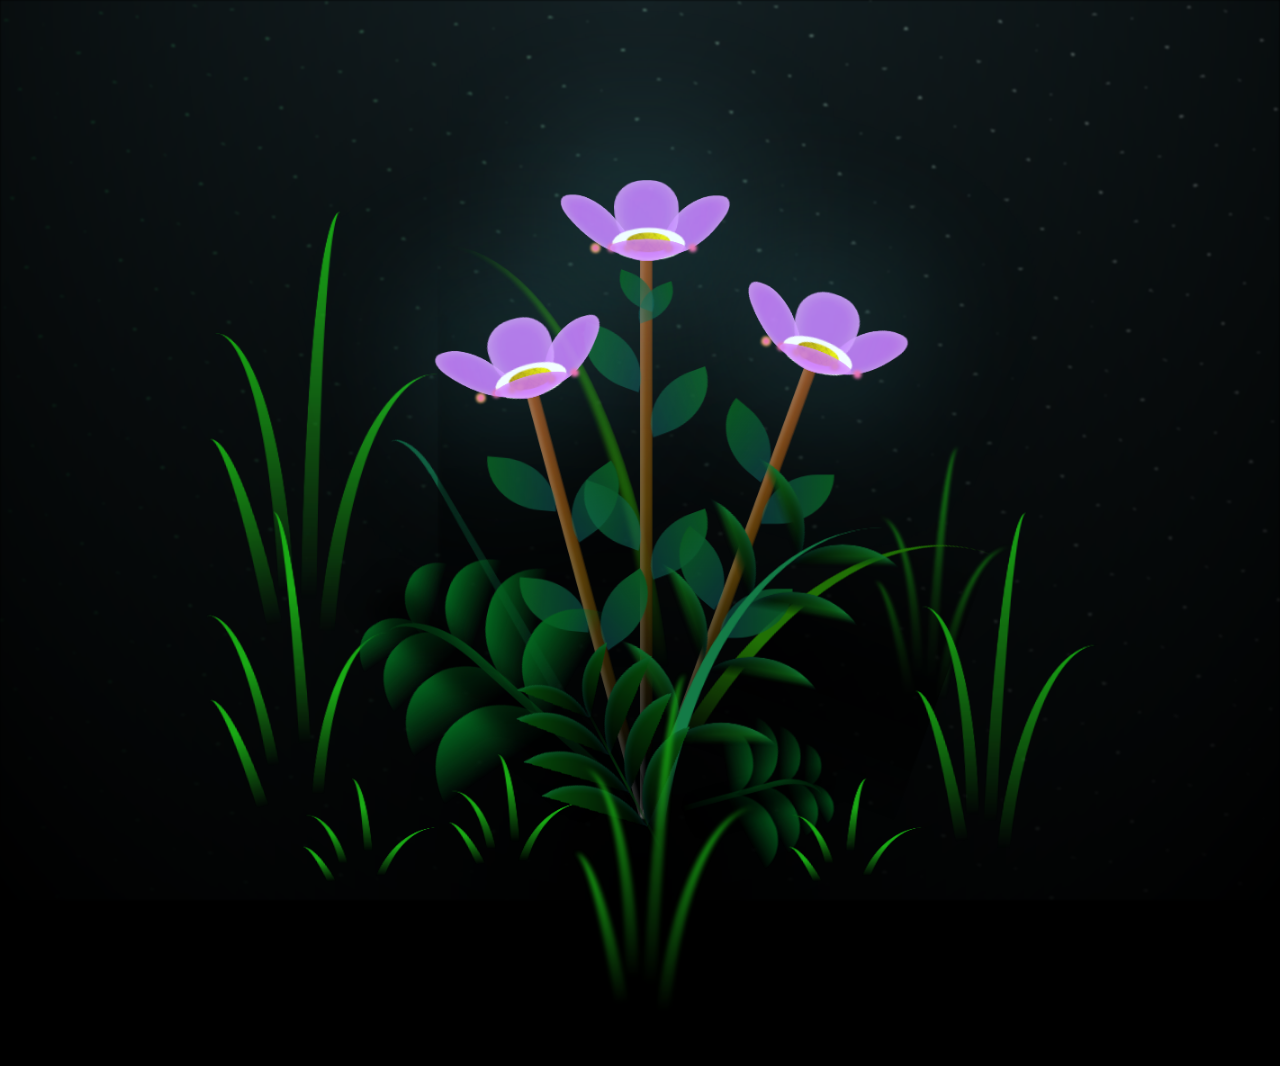
<file: flores/flower.html>
<!DOCTYPE html>
<html lang="en">
<head>
    <meta charset="UTF-8">
    <meta http-equiv="X-UA-Compatible" content="IE=edge">
    <meta name="viewport" content="width=device-width, initial-scale=1.0">
    <link rel="stylesheet" href="css/main.css">
    <link rel="icon" href="img/flowers.png" type="image/x-icon">
    <title>For U, honey :b</title>
</head>
<body class="container">
    <div class="night"></div>
    <div class="flowers">
      <div class="flower flower--1">
        <div class="flower__leafs flower__leafs--1">
          <div class="flower__leaf flower__leaf--1"></div>
          <div class="flower__leaf flower__leaf--2"></div>
          <div class="flower__leaf flower__leaf--3"></div>
          <div class="flower__leaf flower__leaf--4"></div>
          <div class="flower__white-circle"></div>
  
          <div class="flower__light flower__light--1"></div>
          <div class="flower__light flower__light--2"></div>
          <div class="flower__light flower__light--3"></div>
          <div class="flower__light flower__light--4"></div>
          <div class="flower__light flower__light--5"></div>
          <div class="flower__light flower__light--6"></div>
          <div class="flower__light flower__light--7"></div>
          <div class="flower__light flower__light--8"></div>
  
        </div>
        <div class="flower__line">
          <div class="flower__line__leaf flower__line__leaf--1"></div>
          <div class="flower__line__leaf flower__line__leaf--2"></div>
          <div class="flower__line__leaf flower__line__leaf--3"></div>
          <div class="flower__line__leaf flower__line__leaf--4"></div>
          <div class="flower__line__leaf flower__line__leaf--5"></div>
          <div class="flower__line__leaf flower__line__leaf--6"></div>
        </div>
      </div>
  
      <div class="flower flower--2">
        <div class="flower__leafs flower__leafs--2">
          <div class="flower__leaf flower__leaf--1"></div>
          <div class="flower__leaf flower__leaf--2"></div>
          <div class="flower__leaf flower__leaf--3"></div>
          <div class="flower__leaf flower__leaf--4"></div>
          <div class="flower__white-circle"></div>
  
          <div class="flower__light flower__light--1"></div>
          <div class="flower__light flower__light--2"></div>
          <div class="flower__light flower__light--3"></div>
          <div class="flower__light flower__light--4"></div>
          <div class="flower__light flower__light--5"></div>
          <div class="flower__light flower__light--6"></div>
          <div class="flower__light flower__light--7"></div>
          <div class="flower__light flower__light--8"></div>
  
        </div>
        <div class="flower__line">
          <div class="flower__line__leaf flower__line__leaf--1"></div>
          <div class="flower__line__leaf flower__line__leaf--2"></div>
          <div class="flower__line__leaf flower__line__leaf--3"></div>
          <div class="flower__line__leaf flower__line__leaf--4"></div>
        </div>
      </div>
  
      <div class="flower flower--3">
        <div class="flower__leafs flower__leafs--3">
          <div class="flower__leaf flower__leaf--1"></div>
          <div class="flower__leaf flower__leaf--2"></div>
          <div class="flower__leaf flower__leaf--3"></div>
          <div class="flower__leaf flower__leaf--4"></div>
          <div class="flower__white-circle"></div>
  
          <div class="flower__light flower__light--1"></div>
          <div class="flower__light flower__light--2"></div>
          <div class="flower__light flower__light--3"></div>
          <div class="flower__light flower__light--4"></div>
          <div class="flower__light flower__light--5"></div>
          <div class="flower__light flower__light--6"></div>
          <div class="flower__light flower__light--7"></div>
          <div class="flower__light flower__light--8"></div>
  
        </div>
        <div class="flower__line">
          <div class="flower__line__leaf flower__line__leaf--1"></div>
          <div class="flower__line__leaf flower__line__leaf--2"></div>
          <div class="flower__line__leaf flower__line__leaf--3"></div>
          <div class="flower__line__leaf flower__line__leaf--4"></div>
        </div>
      </div>
  
      <div class="grow-ans" style="--d:1.2s">
        <div class="flower__g-long">
          <div class="flower__g-long__top"></div>
          <div class="flower__g-long__bottom"></div>
        </div>
      </div>
  
      <div class="growing-grass">
        <div class="flower__grass flower__grass--1">
          <div class="flower__grass--top"></div>
          <div class="flower__grass--bottom"></div>
          <div class="flower__grass__leaf flower__grass__leaf--1"></div>
          <div class="flower__grass__leaf flower__grass__leaf--2"></div>
          <div class="flower__grass__leaf flower__grass__leaf--3"></div>
          <div class="flower__grass__leaf flower__grass__leaf--4"></div>
          <div class="flower__grass__leaf flower__grass__leaf--5"></div>
          <div class="flower__grass__leaf flower__grass__leaf--6"></div>
          <div class="flower__grass__leaf flower__grass__leaf--7"></div>
          <div class="flower__grass__leaf flower__grass__leaf--8"></div>
          <div class="flower__grass__overlay"></div>
        </div>
      </div>
  
      <div class="growing-grass">
        <div class="flower__grass flower__grass--2">
          <div class="flower__grass--top"></div>
          <div class="flower__grass--bottom"></div>
          <div class="flower__grass__leaf flower__grass__leaf--1"></div>
          <div class="flower__grass__leaf flower__grass__leaf--2"></div>
          <div class="flower__grass__leaf flower__grass__leaf--3"></div>
          <div class="flower__grass__leaf flower__grass__leaf--4"></div>
          <div class="flower__grass__leaf flower__grass__leaf--5"></div>
          <div class="flower__grass__leaf flower__grass__leaf--6"></div>
          <div class="flower__grass__leaf flower__grass__leaf--7"></div>
          <div class="flower__grass__leaf flower__grass__leaf--8"></div>
          <div class="flower__grass__overlay"></div>
        </div>
      </div>
  
      <div class="grow-ans" style="--d:2.4s">
        <div class="flower__g-right flower__g-right--1">
          <div class="leaf"></div>
        </div>
      </div>
  
      <div class="grow-ans" style="--d:2.8s">
        <div class="flower__g-right flower__g-right--2">
          <div class="leaf"></div>
        </div>
      </div>
  
      <div class="grow-ans" style="--d:2.8s">
        <div class="flower__g-front">
          <div class="flower__g-front__leaf-wrapper flower__g-front__leaf-wrapper--1">
            <div class="flower__g-front__leaf"></div>
          </div>
          <div class="flower__g-front__leaf-wrapper flower__g-front__leaf-wrapper--2">
            <div class="flower__g-front__leaf"></div>
          </div>
          <div class="flower__g-front__leaf-wrapper flower__g-front__leaf-wrapper--3">
            <div class="flower__g-front__leaf"></div>
          </div>
          <div class="flower__g-front__leaf-wrapper flower__g-front__leaf-wrapper--4">
            <div class="flower__g-front__leaf"></div>
          </div>
          <div class="flower__g-front__leaf-wrapper flower__g-front__leaf-wrapper--5">
            <div class="flower__g-front__leaf"></div>
          </div>
          <div class="flower__g-front__leaf-wrapper flower__g-front__leaf-wrapper--6">
            <div class="flower__g-front__leaf"></div>
          </div>
          <div class="flower__g-front__leaf-wrapper flower__g-front__leaf-wrapper--7">
            <div class="flower__g-front__leaf"></div>
          </div>
          <div class="flower__g-front__leaf-wrapper flower__g-front__leaf-wrapper--8">
            <div class="flower__g-front__leaf"></div>
          </div>
          <div class="flower__g-front__line"></div>
        </div>
      </div>
  
      <div class="grow-ans" style="--d:3.2s">
        <div class="flower__g-fr">
          <div class="leaf"></div>
          <div class="flower__g-fr__leaf flower__g-fr__leaf--1"></div>
          <div class="flower__g-fr__leaf flower__g-fr__leaf--2"></div>
          <div class="flower__g-fr__leaf flower__g-fr__leaf--3"></div>
          <div class="flower__g-fr__leaf flower__g-fr__leaf--4"></div>
          <div class="flower__g-fr__leaf flower__g-fr__leaf--5"></div>
          <div class="flower__g-fr__leaf flower__g-fr__leaf--6"></div>
          <div class="flower__g-fr__leaf flower__g-fr__leaf--7"></div>
          <div class="flower__g-fr__leaf flower__g-fr__leaf--8"></div>
        </div>
      </div>
  
      <div class="long-g long-g--0">
        <div class="grow-ans" style="--d:3s">
          <div class="leaf leaf--0"></div>
        </div>
        <div class="grow-ans" style="--d:2.2s">
          <div class="leaf leaf--1"></div>
        </div>
        <div class="grow-ans" style="--d:3.4s">
          <div class="leaf leaf--2"></div>
        </div>
        <div class="grow-ans" style="--d:3.6s">
          <div class="leaf leaf--3"></div>
        </div>
      </div>
  
      <div class="long-g long-g--1">
        <div class="grow-ans" style="--d:3.6s">
          <div class="leaf leaf--0"></div>
        </div>
        <div class="grow-ans" style="--d:3.8s">
          <div class="leaf leaf--1"></div>
        </div>
        <div class="grow-ans" style="--d:4s">
          <div class="leaf leaf--2"></div>
        </div>
        <div class="grow-ans" style="--d:4.2s">
          <div class="leaf leaf--3"></div>
        </div>
      </div>
  
      <div class="long-g long-g--2">
        <div class="grow-ans" style="--d:4s">
          <div class="leaf leaf--0"></div>
        </div>
        <div class="grow-ans" style="--d:4.2s">
          <div class="leaf leaf--1"></div>
        </div>
        <div class="grow-ans" style="--d:4.4s">
          <div class="leaf leaf--2"></div>
        </div>
        <div class="grow-ans" style="--d:4.6s">
          <div class="leaf leaf--3"></div>
        </div>
      </div>
  
      <div class="long-g long-g--3">
        <div class="grow-ans" style="--d:4s">
          <div class="leaf leaf--0"></div>
        </div>
        <div class="grow-ans" style="--d:4.2s">
          <div class="leaf leaf--1"></div>
        </div>
        <div class="grow-ans" style="--d:3s">
          <div class="leaf leaf--2"></div>
        </div>
        <div class="grow-ans" style="--d:3.6s">
          <div class="leaf leaf--3"></div>
        </div>
      </div>
  
      <div class="long-g long-g--4">
        <div class="grow-ans" style="--d:4s">
          <div class="leaf leaf--0"></div>
        </div>
        <div class="grow-ans" style="--d:4.2s">
          <div class="leaf leaf--1"></div>
        </div>
        <div class="grow-ans" style="--d:3s">
          <div class="leaf leaf--2"></div>
        </div>
        <div class="grow-ans" style="--d:3.6s">
          <div class="leaf leaf--3"></div>
        </div>
      </div>
  
      <div class="long-g long-g--5">
        <div class="grow-ans" style="--d:4s">
          <div class="leaf leaf--0"></div>
        </div>
        <div class="grow-ans" style="--d:4.2s">
          <div class="leaf leaf--1"></div>
        </div>
        <div class="grow-ans" style="--d:3s">
          <div class="leaf leaf--2"></div>
        </div>
        <div class="grow-ans" style="--d:3.6s">
          <div class="leaf leaf--3"></div>
        </div>
      </div>
  
      <div class="long-g long-g--6">
        <div class="grow-ans" style="--d:4.2s">
          <div class="leaf leaf--0"></div>
        </div>
        <div class="grow-ans" style="--d:4.4s">
          <div class="leaf leaf--1"></div>
        </div>
        <div class="grow-ans" style="--d:4.6s">
          <div class="leaf leaf--2"></div>
        </div>
        <div class="grow-ans" style="--d:4.8s">
          <div class="leaf leaf--3"></div>
        </div>
      </div>
  
      <div class="long-g long-g--7">
        <div class="grow-ans" style="--d:3s">
          <div class="leaf leaf--0"></div>
        </div>
        <div class="grow-ans" style="--d:3.2s">
          <div class="leaf leaf--1"></div>
        </div>
        <div class="grow-ans" style="--d:3.5s">
          <div class="leaf leaf--2"></div>
        </div>
        <div class="grow-ans" style="--d:3.6s">
          <div class="leaf leaf--3"></div>
        </div>
      </div>
    </div>

    <style>
      #miAudio {
        display: none;
      }
    </style>

<script>
  var miAudio = document.getElementById("miAudio");
  miAudio.play();
</script>





    <script src="main.js"></script>
  </body>
</html>
</file>
<file: flores/css/main.css>
*,
*::after,
*::before {
  padding: 0;
  margin: 0;
  box-sizing: border-box;
}

:root {
  --dark-color: #000;
}

body {
  display: flex;
  align-items: flex-end;
  justify-content: center;
  min-height: 100vh;
  background-color: var(--dark-color);
  overflow: hidden;
  perspective: 1000px;
}
 
.night {
  position: fixed;
  left: 50%;
  top: 0;
  transform: translateX(-50%);
  width: 100%;
  height: 100%;
  filter: blur(0.1vmin);
  background-image: radial-gradient(ellipse at top, transparent 0%, var(--dark-color)), radial-gradient(ellipse at bottom, var(--dark-color), rgba(145, 233, 255, 0.2)), repeating-linear-gradient(220deg, rgb(0, 0, 0) 0px, rgb(0, 0, 0) 19px, transparent 19px, transparent 22px), repeating-linear-gradient(189deg, rgb(0, 0, 0) 0px, rgb(0, 0, 0) 19px, transparent 19px, transparent 22px), repeating-linear-gradient(148deg, rgb(0, 0, 0) 0px, rgb(0, 0, 0) 19px, transparent 19px, transparent 22px), linear-gradient(90deg, rgb(7, 107, 42), rgb(240, 240, 240));
}

.flowers {
  position: relative;
  transform: scale(0.9);
}

.flower {
  position: absolute;
  bottom: 10vmin;
  transform-origin: bottom center;
  z-index: 10;
  --fl-speed: 0.3s;
}
.flower--1 {
  -webkit-animation: moving-flower-1 4s linear infinite;
          animation: moving-flower-1 4s linear infinite;
}
.flower--1 .flower__line {
  height: 70vmin;
  -webkit-animation-delay: 0.3s;
          animation-delay: 0.3s;
}
.flower--1 .flower__line__leaf--1 {
  -webkit-animation: blooming-leaf-right var(--fl-speed) 1.6s backwards;
          animation: blooming-leaf-right var(--fl-speed) 1.6s backwards;
}
.flower--1 .flower__line__leaf--2 {
  -webkit-animation: blooming-leaf-right var(--fl-speed) 1.4s backwards;
          animation: blooming-leaf-right var(--fl-speed) 1.4s backwards;
}
.flower--1 .flower__line__leaf--3 {
  -webkit-animation: blooming-leaf-left var(--fl-speed) 1.2s backwards;
          animation: blooming-leaf-left var(--fl-speed) 1.2s backwards;
}
.flower--1 .flower__line__leaf--4 {
  -webkit-animation: blooming-leaf-left var(--fl-speed) 1s backwards;
          animation: blooming-leaf-left var(--fl-speed) 1s backwards;
}
.flower--1 .flower__line__leaf--5 {
  -webkit-animation: blooming-leaf-right var(--fl-speed) 1.8s backwards;
          animation: blooming-leaf-right var(--fl-speed) 1.8s backwards;
}
.flower--1 .flower__line__leaf--6 {
  -webkit-animation: blooming-leaf-left var(--fl-speed) 2s backwards;
          animation: blooming-leaf-left var(--fl-speed) 2s backwards;
}
.flower--2 {
  left: 50%;
  transform: rotate(20deg);
  -webkit-animation: moving-flower-2 4s linear infinite;
          animation: moving-flower-2 4s linear infinite;
}
.flower--2 .flower__line {
  height: 60vmin;
  -webkit-animation-delay: 0.6s;
          animation-delay: 0.6s;
}
.flower--2 .flower__line__leaf--1 {
  -webkit-animation: blooming-leaf-right var(--fl-speed) 1.9s backwards;
          animation: blooming-leaf-right var(--fl-speed) 1.9s backwards;
}
.flower--2 .flower__line__leaf--2 {
  -webkit-animation: blooming-leaf-right var(--fl-speed) 1.7s backwards;
          animation: blooming-leaf-right var(--fl-speed) 1.7s backwards;
}
.flower--2 .flower__line__leaf--3 {
  -webkit-animation: blooming-leaf-left var(--fl-speed) 1.5s backwards;
          animation: blooming-leaf-left var(--fl-speed) 1.5s backwards;
}
.flower--2 .flower__line__leaf--4 {
  -webkit-animation: blooming-leaf-left var(--fl-speed) 1.3s backwards;
          animation: blooming-leaf-left var(--fl-speed) 1.3s backwards;
}
.flower--3 {
  left: 50%;
  transform: rotate(-15deg);
  -webkit-animation: moving-flower-3 4s linear infinite;
          animation: moving-flower-3 4s linear infinite;
}
.flower--3 .flower__line {
  -webkit-animation-delay: 0.9s;
          animation-delay: 0.9s;
}
.flower--3 .flower__line__leaf--1 {
  -webkit-animation: blooming-leaf-right var(--fl-speed) 2.5s backwards;
          animation: blooming-leaf-right var(--fl-speed) 2.5s backwards;
}
.flower--3 .flower__line__leaf--2 {
  -webkit-animation: blooming-leaf-right var(--fl-speed) 2.3s backwards;
          animation: blooming-leaf-right var(--fl-speed) 2.3s backwards;
}
.flower--3 .flower__line__leaf--3 {
  -webkit-animation: blooming-leaf-left var(--fl-speed) 2.1s backwards;
          animation: blooming-leaf-left var(--fl-speed) 2.1s backwards;
}
.flower--3 .flower__line__leaf--4 {
  -webkit-animation: blooming-leaf-left var(--fl-speed) 1.9s backwards;
          animation: blooming-leaf-left var(--fl-speed) 1.9s backwards;
}
.flower__leafs {
  position: relative;
  -webkit-animation: blooming-flower 2s backwards;
          animation: blooming-flower 2s backwards;
}
.flower__leafs--1 {
  -webkit-animation-delay: 1.1s;
          animation-delay: 1.1s;
}
.flower__leafs--2 {
  -webkit-animation-delay: 1.4s;
          animation-delay: 1.4s;
}
.flower__leafs--3 {
  -webkit-animation-delay: 1.7s;
          animation-delay: 1.7s;
}
.flower__leafs::after {
  content: "";
  position: absolute;
  left: 0;
  top: 0;
  transform: translate(-50%, -100%);
  width: 8vmin;
  height: 8vmin;
  background-color: #6bf0ff;
  filter: blur(10vmin);
}
.flower__leaf {
  position: absolute;
  bottom: 0;
  left: 50%;
  width: 8vmin;
  height: 11vmin;
  border-radius: 51% 49% 47% 53%/44% 45% 55% 69%;
  background-color: #dea9fc;
  background-image: linear-gradient(to top, #ce79ff, #ce79ff);
  transform-origin: bottom center;
  opacity: 0.9;
  box-shadow: inset 0 0 2vmin rgba(255, 255, 255, 0.5);
}
.flower__leaf--1 {
  transform: translate(-10%, 1%) rotateY(40deg) rotateX(-50deg);
}
.flower__leaf--2 {
  transform: translate(-50%, -4%) rotateX(40deg);
}
.flower__leaf--3 {
  transform: translate(-90%, 0%) rotateY(45deg) rotateX(50deg);
}
.flower__leaf--4 {
  width: 8vmin;
  height: 8vmin;
  transform-origin: bottom left;
  border-radius: 4vmin 10vmin 4vmin 4vmin;
  transform: translate(0%, 18%) rotateX(70deg) rotate(-43deg);
  background-image: linear-gradient(to top, #c868fc, #c868fc);
  z-index: 1;
  opacity: 0.8;
}
.flower__white-circle {
  position: absolute;
  left: -3.5vmin;
  top: -3vmin;
  width: 9vmin;
  height: 4vmin;
  border-radius: 50%;
  background-color: #ffffff;
}
.flower__white-circle::after {
  content: "";
  position: absolute;
  left: 50%;
  top: 45%;
  transform: translate(-50%, -50%);
  width: 60%;
  height: 60%;
  border-radius: inherit;
  background-image: repeating-linear-gradient(135deg, rgba(0, 0, 0, 0.03) 0px, rgba(0, 0, 0, 0.03) 1px, transparent 1px, transparent 12px), repeating-linear-gradient(45deg, rgba(0, 0, 0, 0.03) 0px, rgba(0, 0, 0, 0.03) 1px, transparent 1px, transparent 12px), repeating-linear-gradient(67.5deg, rgba(0, 0, 0, 0.03) 0px, rgba(0, 0, 0, 0.03) 1px, transparent 1px, transparent 12px), repeating-linear-gradient(135deg, rgba(0, 0, 0, 0.03) 0px, rgba(0, 0, 0, 0.03) 1px, transparent 1px, transparent 12px), repeating-linear-gradient(45deg, rgba(0, 0, 0, 0.03) 0px, rgba(0, 0, 0, 0.03) 1px, transparent 1px, transparent 12px), repeating-linear-gradient(112.5deg, rgba(0, 0, 0, 0.03) 0px, rgba(0, 0, 0, 0.03) 1px, transparent 1px, transparent 12px), repeating-linear-gradient(112.5deg, rgba(0, 0, 0, 0.03) 0px, rgba(0, 0, 0, 0.03) 1px, transparent 1px, transparent 12px), repeating-linear-gradient(45deg, rgba(0, 0, 0, 0.03) 0px, rgba(0, 0, 0, 0.03) 1px, transparent 1px, transparent 12px), repeating-linear-gradient(22.5deg, rgba(0, 0, 0, 0.03) 0px, rgba(0, 0, 0, 0.03) 1px, transparent 1px, transparent 12px), repeating-linear-gradient(45deg, rgba(0, 0, 0, 0.03) 0px, rgba(0, 0, 0, 0.03) 1px, transparent 1px, transparent 12px), repeating-linear-gradient(22.5deg, rgba(0, 0, 0, 0.03) 0px, rgba(0, 0, 0, 0.03) 1px, transparent 1px, transparent 12px), repeating-linear-gradient(135deg, rgba(0, 0, 0, 0.03) 0px, rgba(0, 0, 0, 0.03) 1px, transparent 1px, transparent 12px), repeating-linear-gradient(157.5deg, rgba(0, 0, 0, 0.03) 0px, rgba(0, 0, 0, 0.03) 1px, transparent 1px, transparent 12px), repeating-linear-gradient(67.5deg, rgba(0, 0, 0, 0.03) 0px, rgba(0, 0, 0, 0.03) 1px, transparent 1px, transparent 12px), repeating-linear-gradient(67.5deg, rgba(0, 0, 0, 0.03) 0px, rgba(0, 0, 0, 0.03) 1px, transparent 1px, transparent 12px), linear-gradient(90deg, rgb(186, 149, 0), rgb(255, 255, 0));
}
.flower__line {
  height: 55vmin;
  width: 1.5vmin;
  background-image: linear-gradient(to left, rgba(0, 0, 0, 0.2), transparent, rgba(255, 255, 255, 0.2)), linear-gradient(to top, transparent 10%, #583e08, #944415);
  box-shadow: inset 0 0 2px rgba(0, 0, 0, 0.5);
  -webkit-animation: grow-flower-tree 4s backwards;
          animation: grow-flower-tree 4s backwards;
}
.flower__line__leaf {
  --w: 7vmin;
  --h: calc(var(--w) + 2vmin);
  position: absolute;
  top: 20%;
  left: 90%;
  width: var(--w);
  height: var(--h);
  border-top-right-radius: var(--h);
  border-bottom-left-radius: var(--h);
  background-image: linear-gradient(to top, rgba(20, 117, 122, 0.4), #095721);
}
.flower__line__leaf--1 {
  transform: rotate(70deg) rotateY(30deg);
}
.flower__line__leaf--2 {
  top: 45%;
  transform: rotate(70deg) rotateY(30deg);
}
.flower__line__leaf--3, .flower__line__leaf--4, .flower__line__leaf--6 {
  border-top-right-radius: 0;
  border-bottom-left-radius: 0;
  border-top-left-radius: var(--h);
  border-bottom-right-radius: var(--h);
  left: -460%;
  top: 12%;
  transform: rotate(-70deg) rotateY(30deg);
}
.flower__line__leaf--4 {
  top: 40%;
}
.flower__line__leaf--5 {
  top: 0;
  transform-origin: left;
  transform: rotate(70deg) rotateY(30deg) scale(0.6);
}
.flower__line__leaf--6 {
  top: -2%;
  left: -450%;
  transform-origin: right;
  transform: rotate(-70deg) rotateY(30deg) scale(0.6);
}
.flower__light {
  position: absolute;
  bottom: 0vmin;
  width: 1vmin;
  height: 1vmin;
  background-color: rgb(255, 251, 0);
  border-radius: 50%;
  filter: blur(0.2vmin);
  -webkit-animation: light-ans 4s linear infinite backwards;
          animation: light-ans 4s linear infinite backwards;
}
.flower__light:nth-child(odd) {
  background-color: #f76baf;
}
.flower__light--1 {
  left: -2vmin;
  -webkit-animation-delay: 1s;
          animation-delay: 1s;
}
.flower__light--2 {
  left: 3vmin;
  -webkit-animation-delay: 0.5s;
          animation-delay: 0.5s;
}
.flower__light--3 {
  left: -6vmin;
  -webkit-animation-delay: 0.3s;
          animation-delay: 0.3s;
}
.flower__light--4 {
  left: 6vmin;
  -webkit-animation-delay: 0.9s;
          animation-delay: 0.9s;
}
.flower__light--5 {
  left: -1vmin;
  -webkit-animation-delay: 1.5s;
          animation-delay: 1.5s;
}
.flower__light--6 {
  left: -4vmin;
  -webkit-animation-delay: 3s;
          animation-delay: 3s;
}
.flower__light--7 {
  left: 3vmin;
  -webkit-animation-delay: 2s;
          animation-delay: 2s;
}
.flower__light--8 {
  left: -6vmin;
  -webkit-animation-delay: 3.5s;
          animation-delay: 3.5s;
}
.flower__grass {
  --c: #04661f;
  --line-w: 1.5vmin;
  position: absolute;
  bottom: 12vmin;
  left: -7vmin;
  display: flex;
  flex-direction: column;
  align-items: flex-end;
  z-index: 20;
  transform-origin: bottom center;
  transform: rotate(-48deg) rotateY(40deg);
}
.flower__grass--1 {
  -webkit-animation: moving-grass 2s linear infinite;
          animation: moving-grass 2s linear infinite;
}
.flower__grass--2 {
  left: 2vmin;
  bottom: 10vmin;
  transform: scale(0.5) rotate(75deg) rotateX(10deg) rotateY(-200deg);
  opacity: 0.8;
  z-index: 0;
  -webkit-animation: moving-grass--2 1.5s linear infinite;
          animation: moving-grass--2 1.5s linear infinite;
}
.flower__grass--top {
  width: 7vmin;
  height: 10vmin;
  border-top-right-radius: 100%;
  border-right: var(--line-w) solid var(--c);
  transform-origin: bottom center;
  transform: rotate(-2deg);
}
.flower__grass--bottom {
  margin-top: -2px;
  width: var(--line-w);
  height: 25vmin;
  background-image: linear-gradient(to top, transparent, var(--c));
}
.flower__grass__leaf {
  --size: 10vmin;
  position: absolute;
  width: calc(var(--size) * 2.1);
  height: var(--size);
  border-top-left-radius: var(--size);
  border-top-right-radius: var(--size);
  background-image: linear-gradient(to top, transparent, transparent 30%, var(--c));
  z-index: 100;
}
.flower__grass__leaf--1 {
  top: -6%;
  left: 30%;
  --size: 6vmin;
  transform: rotate(-20deg);
  -webkit-animation: growing-grass-ans--1 2s 2.6s backwards;
          animation: growing-grass-ans--1 2s 2.6s backwards;
}
@-webkit-keyframes growing-grass-ans--1 {
  0% {
    transform-origin: bottom left;
    transform: rotate(-20deg) scale(0);
  }
}
@keyframes growing-grass-ans--1 {
  0% {
    transform-origin: bottom left;
    transform: rotate(-20deg) scale(0);
  }
}
.flower__grass__leaf--2 {
  top: -5%;
  left: -110%;
  --size: 6vmin;
  transform: rotate(10deg);
  -webkit-animation: growing-grass-ans--2 2s 2.4s linear backwards;
          animation: growing-grass-ans--2 2s 2.4s linear backwards;
}
@-webkit-keyframes growing-grass-ans--2 {
  0% {
    transform-origin: bottom right;
    transform: rotate(10deg) scale(0);
  }
}
@keyframes growing-grass-ans--2 {
  0% {
    transform-origin: bottom right;
    transform: rotate(10deg) scale(0);
  }
}
.flower__grass__leaf--3 {
  top: 5%;
  left: 60%;
  --size: 8vmin;
  transform: rotate(-18deg) rotateX(-20deg);
  -webkit-animation: growing-grass-ans--3 2s 2.2s linear backwards;
          animation: growing-grass-ans--3 2s 2.2s linear backwards;
}
@-webkit-keyframes growing-grass-ans--3 {
  0% {
    transform-origin: bottom left;
    transform: rotate(-18deg) rotateX(-20deg) scale(0);
  }
}
@keyframes growing-grass-ans--3 {
  0% {
    transform-origin: bottom left;
    transform: rotate(-18deg) rotateX(-20deg) scale(0);
  }
}
.flower__grass__leaf--4 {
  top: 6%;
  left: -135%;
  --size: 8vmin;
  transform: rotate(2deg);
  -webkit-animation: growing-grass-ans--4 2s 2s linear backwards;
          animation: growing-grass-ans--4 2s 2s linear backwards;
}
@-webkit-keyframes growing-grass-ans--4 {
  0% {
    transform-origin: bottom right;
    transform: rotate(2deg) scale(0);
  }
}
@keyframes growing-grass-ans--4 {
  0% {
    transform-origin: bottom right;
    transform: rotate(2deg) scale(0);
  }
}
.flower__grass__leaf--5 {
  top: 20%;
  left: 60%;
  --size: 10vmin;
  transform: rotate(-24deg) rotateX(-20deg);
  -webkit-animation: growing-grass-ans--5 2s 1.8s linear backwards;
          animation: growing-grass-ans--5 2s 1.8s linear backwards;
}
@-webkit-keyframes growing-grass-ans--5 {
  0% {
    transform-origin: bottom left;
    transform: rotate(-24deg) rotateX(-20deg) scale(0);
  }
}
@keyframes growing-grass-ans--5 {
  0% {
    transform-origin: bottom left;
    transform: rotate(-24deg) rotateX(-20deg) scale(0);
  }
}
.flower__grass__leaf--6 {
  top: 22%;
  left: -180%;
  --size: 10vmin;
  transform: rotate(10deg);
  -webkit-animation: growing-grass-ans--6 2s 1.6s linear backwards;
          animation: growing-grass-ans--6 2s 1.6s linear backwards;
}
@-webkit-keyframes growing-grass-ans--6 {
  0% {
    transform-origin: bottom right;
    transform: rotate(10deg) scale(0);
  }
}
@keyframes growing-grass-ans--6 {
  0% {
    transform-origin: bottom right;
    transform: rotate(10deg) scale(0);
  }
}
.flower__grass__leaf--7 {
  top: 39%;
  left: 70%;
  --size: 10vmin;
  transform: rotate(-10deg);
  -webkit-animation: growing-grass-ans--7 2s 1.4s linear backwards;
          animation: growing-grass-ans--7 2s 1.4s linear backwards;
}
@-webkit-keyframes growing-grass-ans--7 {
  0% {
    transform-origin: bottom left;
    transform: rotate(-10deg) scale(0);
  }
}
@keyframes growing-grass-ans--7 {
  0% {
    transform-origin: bottom left;
    transform: rotate(-10deg) scale(0);
  }
}
.flower__grass__leaf--8 {
  top: 40%;
  left: -215%;
  --size: 11vmin;
  transform: rotate(10deg);
  -webkit-animation: growing-grass-ans--8 2s 1.2s linear backwards;
          animation: growing-grass-ans--8 2s 1.2s linear backwards;
}
@-webkit-keyframes growing-grass-ans--8 {
  0% {
    transform-origin: bottom right;
    transform: rotate(10deg) scale(0);
  }
}
@keyframes growing-grass-ans--8 {
  0% {
    transform-origin: bottom right;
    transform: rotate(10deg) scale(0);
  }
}
.flower__grass__overlay {
  position: absolute;
  top: -10%;
  right: 0%;
  width: 100%;
  height: 100%;
  background-color: rgba(0, 0, 0, 0.6);
  filter: blur(1.5vmin);
  z-index: 100;
}
.flower__g-long {
  --w: 2vmin;
  --h: 6vmin;
  --c: #0e5b3c;
  position: absolute;
  bottom: 10vmin;
  left: -3vmin;
  transform-origin: bottom center;
  transform: rotate(-30deg) rotateY(-20deg);
  display: flex;
  flex-direction: column;
  align-items: flex-end;
  -webkit-animation: flower-g-long-ans 3s linear infinite;
          animation: flower-g-long-ans 3s linear infinite;
}
@-webkit-keyframes flower-g-long-ans {
  0%, 100% {
    transform: rotate(-30deg) rotateY(-20deg);
  }
  50% {
    transform: rotate(-32deg) rotateY(-20deg);
  }
}
@keyframes flower-g-long-ans {
  0%, 100% {
    transform: rotate(-30deg) rotateY(-20deg);
  }
  50% {
    transform: rotate(-32deg) rotateY(-20deg);
  }
}
.flower__g-long__top {
  top: calc(var(--h) * -1);
  width: calc(var(--w) + 1vmin);
  height: var(--h);
  border-top-right-radius: 100%;
  border-right: 0.7vmin solid var(--c);
  transform: translate(-0.7vmin, 1vmin);
}
.flower__g-long__bottom {
  width: var(--w);
  height: 50vmin;
  transform-origin: bottom center;
  background-image: linear-gradient(to top, transparent 30%, var(--c));
  box-shadow: inset 0 0 2px rgba(0, 0, 0, 0.5);
  -webkit-clip-path: polygon(35% 0, 65% 1%, 100% 100%, 0% 100%);
          clip-path: polygon(35% 0, 65% 1%, 100% 100%, 0% 100%);
}
.flower__g-right {
  position: absolute;
  bottom: 6vmin;
  left: -2vmin;
  transform-origin: bottom left;
  transform: rotate(20deg);
}
.flower__g-right .leaf {
  width: 30vmin;
  height: 50vmin;
  border-top-left-radius: 100%;
  border-left: 2vmin solid #217005;
  background-image: linear-gradient(to bottom, transparent, var(--dark-color) 60%);
  -webkit-mask-image: linear-gradient(to top, transparent 30%, #24803e 60%);
}
.flower__g-right--1 {
  -webkit-animation: flower-g-right-ans 2.5s linear infinite;
          animation: flower-g-right-ans 2.5s linear infinite;
}
.flower__g-right--2 {
  left: 5vmin;
  transform: rotateY(-180deg);
  -webkit-animation: flower-g-right-ans--2 3s linear infinite;
          animation: flower-g-right-ans--2 3s linear infinite;
}
.flower__g-right--2 .leaf {
  height: 75vmin;
  filter: blur(0.3vmin);
  opacity: 0.8;
}
@-webkit-keyframes flower-g-right-ans {
  0%, 100% {
    transform: rotate(20deg);
  }
  50% {
    transform: rotate(24deg) rotateX(-20deg);
  }
}
@keyframes flower-g-right-ans {
  0%, 100% {
    transform: rotate(20deg);
  }
  50% {
    transform: rotate(24deg) rotateX(-20deg);
  }
}
@-webkit-keyframes flower-g-right-ans--2 {
  0%, 100% {
    transform: rotateY(-180deg) rotate(0deg) rotateX(-20deg);
  }
  50% {
    transform: rotateY(-180deg) rotate(6deg) rotateX(-20deg);
  }
}
@keyframes flower-g-right-ans--2 {
  0%, 100% {
    transform: rotateY(-180deg) rotate(0deg) rotateX(-20deg);
  }
  50% {
    transform: rotateY(-180deg) rotate(6deg) rotateX(-20deg);
  }
}
.flower__g-front {
  position: absolute;
  bottom: 6vmin;
  left: 2.5vmin;
  z-index: 100;
  transform-origin: bottom center;
  transform: rotate(-28deg) rotateY(30deg) scale(1.04);
  -webkit-animation: flower__g-front-ans 2s linear infinite;
          animation: flower__g-front-ans 2s linear infinite;
}
@-webkit-keyframes flower__g-front-ans {
  0%, 100% {
    transform: rotate(-28deg) rotateY(30deg) scale(1.04);
  }
  50% {
    transform: rotate(-35deg) rotateY(40deg) scale(1.04);
  }
}
@keyframes flower__g-front-ans {
  0%, 100% {
    transform: rotate(-28deg) rotateY(30deg) scale(1.04);
  }
  50% {
    transform: rotate(-35deg) rotateY(40deg) scale(1.04);
  }
}
.flower__g-front__line {
  width: 0.3vmin;
  height: 20vmin;
  background-image: linear-gradient(to top, transparent, #042e0b, transparent 100%);
  position: relative;
}
.flower__g-front__leaf-wrapper {
  position: absolute;
  top: 0;
  left: 0;
  transform-origin: bottom left;
  transform: rotate(10deg);
}
.flower__g-front__leaf-wrapper:nth-child(even) {
  left: 0vmin;
  transform: rotateY(-180deg) rotate(5deg);
  -webkit-animation: flower__g-front__leaf-left-ans 1s ease-in backwards;
          animation: flower__g-front__leaf-left-ans 1s ease-in backwards;
}
.flower__g-front__leaf-wrapper:nth-child(odd) {
  -webkit-animation: flower__g-front__leaf-ans 1s ease-in backwards;
          animation: flower__g-front__leaf-ans 1s ease-in backwards;
}
.flower__g-front__leaf-wrapper--1 {
  top: -8vmin;
  transform: scale(0.7);
  -webkit-animation: flower__g-front__leaf-ans 1s 5.5s ease-in backwards !important;
          animation: flower__g-front__leaf-ans 1s 5.5s ease-in backwards !important;
}
.flower__g-front__leaf-wrapper--2 {
  top: -8vmin;
  transform: rotateY(-180deg) scale(0.7) !important;
  -webkit-animation: flower__g-front__leaf-left-ans-2 1s 4.6s ease-in backwards !important;
          animation: flower__g-front__leaf-left-ans-2 1s 4.6s ease-in backwards !important;
}
.flower__g-front__leaf-wrapper--3 {
  top: -3vmin;
  -webkit-animation: flower__g-front__leaf-ans 1s 4.6s ease-in backwards;
          animation: flower__g-front__leaf-ans 1s 4.6s ease-in backwards;
}
.flower__g-front__leaf-wrapper--4 {
  top: -3vmin;
  transform: rotateY(-180deg) scale(0.9) !important;
  -webkit-animation: flower__g-front__leaf-left-ans-2 1s 4.6s ease-in backwards !important;
          animation: flower__g-front__leaf-left-ans-2 1s 4.6s ease-in backwards !important;
}
@-webkit-keyframes flower__g-front__leaf-left-ans-2 {
  0% {
    transform: rotateY(-180deg) scale(0);
  }
}
@keyframes flower__g-front__leaf-left-ans-2 {
  0% {
    transform: rotateY(-180deg) scale(0);
  }
}
.flower__g-front__leaf-wrapper--5, .flower__g-front__leaf-wrapper--6 {
  top: 2vmin;
}
.flower__g-front__leaf-wrapper--7, .flower__g-front__leaf-wrapper--8 {
  top: 6.5vmin;
}
.flower__g-front__leaf-wrapper--2 {
  -webkit-animation-delay: 5.2s !important;
          animation-delay: 5.2s !important;
}
.flower__g-front__leaf-wrapper--3 {
  -webkit-animation-delay: 4.9s !important;
          animation-delay: 4.9s !important;
}
.flower__g-front__leaf-wrapper--5 {
  -webkit-animation-delay: 4.3s !important;
          animation-delay: 4.3s !important;
}
.flower__g-front__leaf-wrapper--6 {
  -webkit-animation-delay: 4.1s !important;
          animation-delay: 4.1s !important;
}
.flower__g-front__leaf-wrapper--7 {
  -webkit-animation-delay: 3.8s !important;
          animation-delay: 3.8s !important;
}
.flower__g-front__leaf-wrapper--8 {
  -webkit-animation-delay: 3.5s !important;
          animation-delay: 3.5s !important;
}
@-webkit-keyframes flower__g-front__leaf-ans {
  0% {
    transform: rotate(10deg) scale(0);
  }
}
@keyframes flower__g-front__leaf-ans {
  0% {
    transform: rotate(10deg) scale(0);
  }
}
@-webkit-keyframes flower__g-front__leaf-left-ans {
  0% {
    transform: rotateY(-180deg) rotate(5deg) scale(0);
  }
}
@keyframes flower__g-front__leaf-left-ans {
  0% {
    transform: rotateY(-180deg) rotate(5deg) scale(0);
  }
}
.flower__g-front__leaf {
  width: 10vmin;
  height: 10vmin;
  border-radius: 100% 0% 0% 100%/100% 100% 0% 0%;
  box-shadow: inset 0 2px 1vmin hsla(184deg, 97%, 58%, 0.2);
  background-image: linear-gradient(to bottom left, transparent, var(--dark-color)), linear-gradient(to bottom right, #064f0a 50%, transparent 50%, transparent);
  -webkit-mask-image: linear-gradient(to bottom right, #097149 50%, transparent 50%, transparent);
  mask-image: linear-gradient(to bottom right, #0e8723 50%, transparent 50%, transparent);
}
.flower__g-fr {
  position: absolute;
  bottom: -4vmin;
  left: vmin;
  transform-origin: bottom left;
  z-index: 10;
  -webkit-animation: flower__g-fr-ans 2s linear infinite;
          animation: flower__g-fr-ans 2s linear infinite;
}
@-webkit-keyframes flower__g-fr-ans {
  0%, 100% {
    transform: rotate(2deg);
  }
  50% {
    transform: rotate(4deg);
  }
}
@keyframes flower__g-fr-ans {
  0%, 100% {
    transform: rotate(2deg);
  }
  50% {
    transform: rotate(4deg);
  }
}
.flower__g-fr .leaf {
  width: 30vmin;
  height: 50vmin;
  border-top-left-radius: 100%;
  border-left: 2vmin solid #147b47;
  -webkit-mask-image: linear-gradient(to top, transparent 25%, #0e4e2a 50%);
  position: relative;
  z-index: 1;
}
.flower__g-fr__leaf {
  position: absolute;
  top: 0;
  left: 0;
  width: 10vmin;
  height: 10vmin;
  border-radius: 100% 0% 0% 100%/100% 100% 0% 0%;
  box-shadow: inset 0 2px 1vmin hsla(184deg, 97%, 58%, 0.2);
  background-image: linear-gradient(to bottom left, transparent, var(--dark-color) 98%), linear-gradient(to bottom right, #106e18 45%, transparent 50%, transparent);
  -webkit-mask-image: linear-gradient(135deg, #175f22 40%, transparent 50%, transparent);
}
.flower__g-fr__leaf--1 {
  left: 20vmin;
  transform: rotate(45deg);
  -webkit-animation: flower__g-fr-leaft-ans-1 0.5s 5.2s linear backwards;
          animation: flower__g-fr-leaft-ans-1 0.5s 5.2s linear backwards;
}
@-webkit-keyframes flower__g-fr-leaft-ans-1 {
  0% {
    transform-origin: left;
    transform: rotate(45deg) scale(0);
  }
}
@keyframes flower__g-fr-leaft-ans-1 {
  0% {
    transform-origin: left;
    transform: rotate(45deg) scale(0);
  }
}
.flower__g-fr__leaf--2 {
  left: 12vmin;
  top: -7vmin;
  transform: rotate(25deg) rotateY(-180deg);
  -webkit-animation: flower__g-fr-leaft-ans-6 0.5s 5s linear backwards;
          animation: flower__g-fr-leaft-ans-6 0.5s 5s linear backwards;
}
.flower__g-fr__leaf--3 {
  left: 15vmin;
  top: 6vmin;
  transform: rotate(55deg);
  -webkit-animation: flower__g-fr-leaft-ans-5 0.5s 4.8s linear backwards;
          animation: flower__g-fr-leaft-ans-5 0.5s 4.8s linear backwards;
}
.flower__g-fr__leaf--4 {
  left: 6vmin;
  top: -2vmin;
  transform: rotate(25deg) rotateY(-180deg);
  -webkit-animation: flower__g-fr-leaft-ans-6 0.5s 4.6s linear backwards;
          animation: flower__g-fr-leaft-ans-6 0.5s 4.6s linear backwards;
}
.flower__g-fr__leaf--5 {
  left: 10vmin;
  top: 14vmin;
  transform: rotate(55deg);
  -webkit-animation: flower__g-fr-leaft-ans-5 0.5s 4.4s linear backwards;
          animation: flower__g-fr-leaft-ans-5 0.5s 4.4s linear backwards;
}
@-webkit-keyframes flower__g-fr-leaft-ans-5 {
  0% {
    transform-origin: left;
    transform: rotate(55deg) scale(0);
  }
}
@keyframes flower__g-fr-leaft-ans-5 {
  0% {
    transform-origin: left;
    transform: rotate(55deg) scale(0);
  }
}
.flower__g-fr__leaf--6 {
  left: 0vmin;
  top: 6vmin;
  transform: rotate(25deg) rotateY(-180deg);
  -webkit-animation: flower__g-fr-leaft-ans-6 0.5s 4.2s linear backwards;
          animation: flower__g-fr-leaft-ans-6 0.5s 4.2s linear backwards;
}
@-webkit-keyframes flower__g-fr-leaft-ans-6 {
  0% {
    transform-origin: right;
    transform: rotate(25deg) rotateY(-180deg) scale(0);
  }
}
@keyframes flower__g-fr-leaft-ans-6 {
  0% {
    transform-origin: right;
    transform: rotate(25deg) rotateY(-180deg) scale(0);
  }
}
.flower__g-fr__leaf--7 {
  left: 5vmin;
  top: 22vmin;
  transform: rotate(45deg);
  -webkit-animation: flower__g-fr-leaft-ans-7 0.5s 4s linear backwards;
          animation: flower__g-fr-leaft-ans-7 0.5s 4s linear backwards;
}
@-webkit-keyframes flower__g-fr-leaft-ans-7 {
  0% {
    transform-origin: left;
    transform: rotate(45deg) scale(0);
  }
}
@keyframes flower__g-fr-leaft-ans-7 {
  0% {
    transform-origin: left;
    transform: rotate(45deg) scale(0);
  }
}
.flower__g-fr__leaf--8 {
  left: -4vmin;
  top: 15vmin;
  transform: rotate(15deg) rotateY(-180deg);
  -webkit-animation: flower__g-fr-leaft-ans-8 0.5s 3.8s linear backwards;
          animation: flower__g-fr-leaft-ans-8 0.5s 3.8s linear backwards;
}
@-webkit-keyframes flower__g-fr-leaft-ans-8 {
  0% {
    transform-origin: right;
    transform: rotate(15deg) rotateY(-180deg) scale(0);
  }
}
@keyframes flower__g-fr-leaft-ans-8 {
  0% {
    transform-origin: right;
    transform: rotate(15deg) rotateY(-180deg) scale(0);
  }
}

.long-g {
  position: absolute;
  bottom: 25vmin;
  left: -42vmin;
  transform-origin: bottom left;
}
.long-g--1 {
  bottom: 0vmin;
  transform: scale(0.8) rotate(-5deg);
}
.long-g--1 .leaf {
  -webkit-mask-image: linear-gradient(to top, transparent 40%, #196d2a 80%) !important;
}
.long-g--1 .leaf--1 {
  --w: 5vmin;
  --h: 60vmin;
  left: -2vmin;
  transform: rotate(3deg) rotateY(-180deg);
}
.long-g--2, .long-g--3 {
  bottom: -3vmin;
  left: -35vmin;
  transform-origin: center;
  transform: scale(0.6) rotateX(60deg);
}
.long-g--2 .leaf, .long-g--3 .leaf {
  -webkit-mask-image: linear-gradient(to top, transparent 50%, #176220 80%) !important;
}
.long-g--2 .leaf--1, .long-g--3 .leaf--1 {
  left: -1vmin;
  transform: rotateY(-180deg);
}
.long-g--3 {
  left: -17vmin;
  bottom: 0vmin;
}
.long-g--3 .leaf {
  -webkit-mask-image: linear-gradient(to top, transparent 40%, #176220 80%) !important;
}
.long-g--4 {
  left: 25vmin;
  bottom: -3vmin;
  transform-origin: center;
  transform: scale(0.6) rotateX(60deg);
}
.long-g--4 .leaf {
  -webkit-mask-image: linear-gradient(to top, transparent 50%, #176220 80%) !important;
}
.long-g--5 {
  left: 42vmin;
  bottom: 0vmin;
  transform: scale(0.8) rotate(2deg);
}
.long-g--6 {
  left: 0vmin;
  bottom: -20vmin;
  z-index: 100;
  filter: blur(0.3vmin);
  transform: scale(0.8) rotate(2deg);
}
.long-g--7 {
  left: 35vmin;
  bottom: 20vmin;
  z-index: -1;
  filter: blur(0.3vmin);
  transform: scale(0.6) rotate(2deg);
  opacity: 0.7;
}
.long-g .leaf {
  --w: 15vmin;
  --h: 40vmin;
  --c: #1aaa15;
  position: absolute;
  bottom: 0;
  width: var(--w);
  height: var(--h);
  border-top-left-radius: 100%;
  border-left: 2vmin solid var(--c);
  -webkit-mask-image: linear-gradient(to top, transparent 20%, var(--dark-color));
  transform-origin: bottom center;
}
.long-g .leaf--0 {
  left: 2vmin;
  -webkit-animation: leaf-ans-1 4s linear infinite;
          animation: leaf-ans-1 4s linear infinite;
}
.long-g .leaf--1 {
  --w: 5vmin;
  --h: 60vmin;
  -webkit-animation: leaf-ans-1 4s linear infinite;
          animation: leaf-ans-1 4s linear infinite;
}
.long-g .leaf--2 {
  --w: 10vmin;
  --h: 40vmin;
  left: -0.5vmin;
  bottom: 5vmin;
  transform-origin: bottom left;
  transform: rotateY(-180deg);
  -webkit-animation: leaf-ans-2 3s linear infinite;
          animation: leaf-ans-2 3s linear infinite;
}
.long-g .leaf--3 {
  --w: 5vmin;
  --h: 30vmin;
  left: -1vmin;
  bottom: 3.2vmin;
  transform-origin: bottom left;
  transform: rotate(-10deg) rotateY(-180deg);
  -webkit-animation: leaf-ans-3 3s linear infinite;
          animation: leaf-ans-3 3s linear infinite;
}

@-webkit-keyframes leaf-ans-1 {
  0%, 100% {
    transform: rotate(-5deg) scale(1);
  }
  50% {
    transform: rotate(5deg) scale(1.1);
  }
}

@keyframes leaf-ans-1 {
  0%, 100% {
    transform: rotate(-5deg) scale(1);
  }
  50% {
    transform: rotate(5deg) scale(1.1);
  }
}
@-webkit-keyframes leaf-ans-2 {
  0%, 100% {
    transform: rotateY(-180deg) rotate(5deg);
  }
  50% {
    transform: rotateY(-180deg) rotate(0deg) scale(1.1);
  }
}
@keyframes leaf-ans-2 {
  0%, 100% {
    transform: rotateY(-180deg) rotate(5deg);
  }
  50% {
    transform: rotateY(-180deg) rotate(0deg) scale(1.1);
  }
}
@-webkit-keyframes leaf-ans-3 {
  0%, 100% {
    transform: rotate(-10deg) rotateY(-180deg);
  }
  50% {
    transform: rotate(-20deg) rotateY(-180deg);
  }
}
@keyframes leaf-ans-3 {
  0%, 100% {
    transform: rotate(-10deg) rotateY(-180deg);
  }
  50% {
    transform: rotate(-20deg) rotateY(-180deg);
  }
}
.grow-ans {
  -webkit-animation: grow-ans 2s var(--d) backwards;
          animation: grow-ans 2s var(--d) backwards;
}

@-webkit-keyframes grow-ans {
  0% {
    transform: scale(0);
    opacity: 0;
  }
}

@keyframes grow-ans {
  0% {
    transform: scale(0);
    opacity: 0;
  }
}
@-webkit-keyframes light-ans {
  0% {
    opacity: 0;
    transform: translateY(0vmin);
  }
  25% {
    opacity: 1;
    transform: translateY(-5vmin) translateX(-2vmin);
  }
  50% {
    opacity: 1;
    transform: translateY(-15vmin) translateX(2vmin);
    filter: blur(0.2vmin);
  }
  75% {
    transform: translateY(-20vmin) translateX(-2vmin);
    filter: blur(0.2vmin);
  }
  100% {
    transform: translateY(-30vmin);
    opacity: 0;
    filter: blur(1vmin);
  }
}
@keyframes light-ans {
  0% {
    opacity: 0;
    transform: translateY(0vmin);
  }
  25% {
    opacity: 1;
    transform: translateY(-5vmin) translateX(-2vmin);
  }
  50% {
    opacity: 1;
    transform: translateY(-15vmin) translateX(2vmin);
    filter: blur(0.2vmin);
  }
  75% {
    transform: translateY(-20vmin) translateX(-2vmin);
    filter: blur(0.2vmin);
  }
  100% {
    transform: translateY(-30vmin);
    opacity: 0;
    filter: blur(1vmin);
  }
}
@-webkit-keyframes moving-flower-1 {
  0%, 100% {
    transform: rotate(2deg);
  }
  50% {
    transform: rotate(-2deg);
  }
}
@keyframes moving-flower-1 {
  0%, 100% {
    transform: rotate(2deg);
  }
  50% {
    transform: rotate(-2deg);
  }
}
@-webkit-keyframes moving-flower-2 {
  0%, 100% {
    transform: rotate(18deg);
  }
  50% {
    transform: rotate(14deg);
  }
}
@keyframes moving-flower-2 {
  0%, 100% {
    transform: rotate(18deg);
  }
  50% {
    transform: rotate(14deg);
  }
}
@-webkit-keyframes moving-flower-3 {
  0%, 100% {
    transform: rotate(-18deg);
  }
  50% {
    transform: rotate(-20deg) rotateY(-10deg);
  }
}
@keyframes moving-flower-3 {
  0%, 100% {
    transform: rotate(-18deg);
  }
  50% {
    transform: rotate(-20deg) rotateY(-10deg);
  }
}
@-webkit-keyframes blooming-leaf-right {
  0% {
    transform-origin: left;
    transform: rotate(70deg) rotateY(30deg) scale(0);
  }
}
@keyframes blooming-leaf-right {
  0% {
    transform-origin: left;
    transform: rotate(70deg) rotateY(30deg) scale(0);
  }
}
@-webkit-keyframes blooming-leaf-left {
  0% {
    transform-origin: right;
    transform: rotate(-70deg) rotateY(30deg) scale(0);
  }
}
@keyframes blooming-leaf-left {
  0% {
    transform-origin: right;
    transform: rotate(-70deg) rotateY(30deg) scale(0);
  }
}
@-webkit-keyframes grow-flower-tree {
  0% {
    height: 0;
    border-radius: 1vmin;
  }
}
@keyframes grow-flower-tree {
  0% {
    height: 0;
    border-radius: 1vmin;
  }
}
@-webkit-keyframes blooming-flower {
  0% {
    transform: scale(0);
  }
}
@keyframes blooming-flower {
  0% {
    transform: scale(0);
  }
}
@-webkit-keyframes moving-grass {
  0%, 100% {
    transform: rotate(-48deg) rotateY(40deg);
  }
  50% {
    transform: rotate(-50deg) rotateY(40deg);
  }
}
@keyframes moving-grass {
  0%, 100% {
    transform: rotate(-48deg) rotateY(40deg);
  }
  50% {
    transform: rotate(-50deg) rotateY(40deg);
  }
}
@-webkit-keyframes moving-grass--2 {
  0%, 100% {
    transform: scale(0.5) rotate(75deg) rotateX(10deg) rotateY(-200deg);
  }
  50% {
    transform: scale(0.5) rotate(79deg) rotateX(10deg) rotateY(-200deg);
  }
}
@keyframes moving-grass--2 {
  0%, 100% {
    transform: scale(0.5) rotate(75deg) rotateX(10deg) rotateY(-200deg);
  }
  50% {
    transform: scale(0.5) rotate(79deg) rotateX(10deg) rotateY(-200deg);
  }
}
.growing-grass {
  -webkit-animation: growing-grass-ans 1s 2s backwards;
          animation: growing-grass-ans 1s 2s backwards;
}

@-webkit-keyframes growing-grass-ans {
  0% {
    transform: scale(0);
  }
}

@keyframes growing-grass-ans {
  0% {
    transform: scale(0);
  }
}
.container * {
  -webkit-animation-play-state: paused !important;
          animation-play-state: paused !important;
}
</file>
